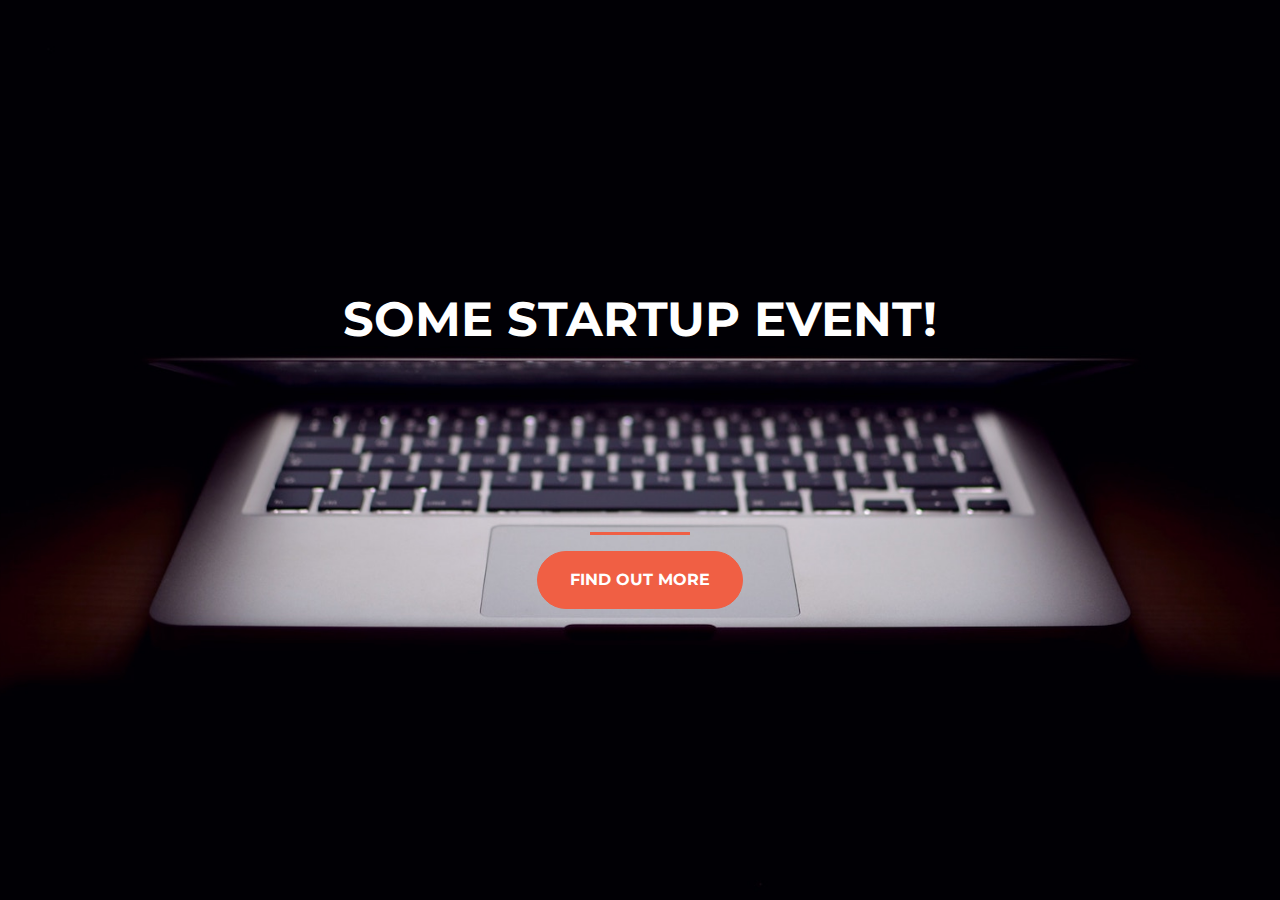
<file: index.html>
<!DOCTYPE html>
<html>
  <head>
    <title>Startup</title>

     <!-- Required meta tags -->
    <meta charset="utf-8">
    <meta name="viewport" content="width=device-width, initial-scale=1, shrink-to-fit=no">

    <!-- Google Fonts -->
    <link href="https://fonts.googleapis.com/css?family=Montserrat" rel="stylesheet">

    <!-- Bootstrap CSS from a CDN. This way you don't have to include the bootstrap file yourself -->
    <link rel="stylesheet" href="https://stackpath.bootstrapcdn.com/bootstrap/4.3.1/css/bootstrap.min.css" integrity="sha384-ggOyR0iXCbMQv3Xipma34MD+dH/1fQ784/j6cY/iJTQUOhcWr7x9JvoRxT2MZw1T" crossorigin="anonymous">
    
    <!-- Your own stylesheet -->
    <link rel="stylesheet" type="text/css" href="style.css">
  </head>
  <body>
    <div class="container d-flex align-items-center h-100 justify-content-center">
      <div class="row">
        <header class="text-center col-12">
          <h1 class="text-uppercase"><strong>Some Startup Event!</strong></h1>
        </header>

        <div class="buffer col-12"></div>

        <section class="text-center col-12">
          <hr>
          <button class="btn btn-primary btn-xl">Find out more</button>
        </section>
      </div>
    </div>
  </body>
</html>
</file>
<file: style.css>
body,
html {
  width: 100%;
  height: 100%;
  font-family: 'Montserrat', sans-serif;

  background: url(header.jpg) no-repeat center center fixed; 
  -webkit-background-size: cover;
  -moz-background-size: cover;
  -o-background-size: cover;
  background-size: cover;
}

h1 {
	font-size: 3rem;
	color: white;
}

hr {
	border-color: #F05F44;
	border-width: 3px;
	max-width: 100px;
}

.buffer {
	height: 10rem;
}

.btn {
	font-weight: bold;
	border-radius: 300px;
	text-transform: uppercase;
}

.btn-xl {
	padding: 1rem 2rem;
}

.btn-primary {
	background-color: #F05F44;
	border-color: #F05F44;
}

.btn-primary:hover {
	background-color: #ee4b08;
	border-color: #ee4b08;
	border-width: 4px;
}
</file>
